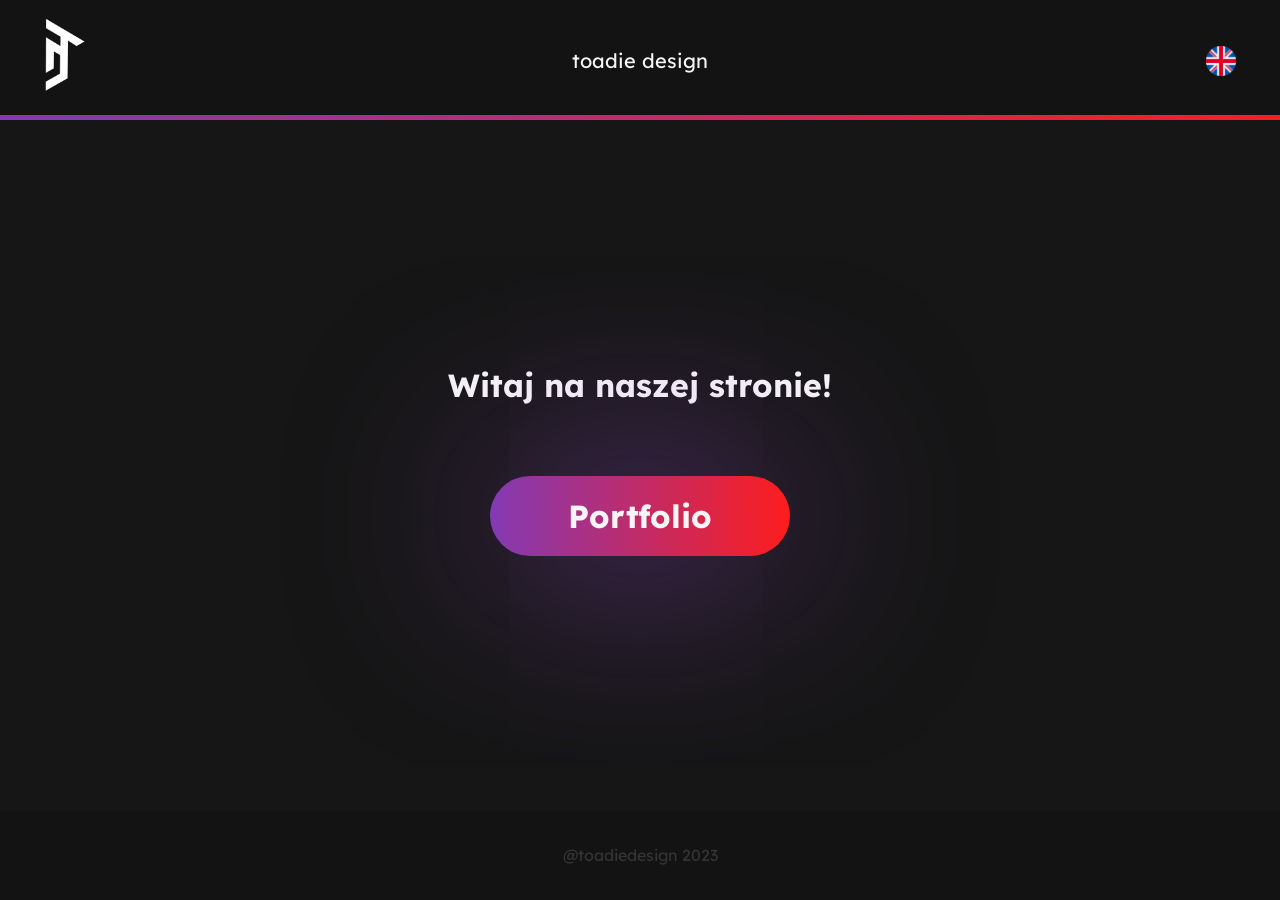
<file: index.html>
<!DOCTYPE html>
<html lang="en">
<head>
    <meta charset="UTF-8">
    <meta name="viewport" content="width=device-width, initial-scale=1.0">
    <title>toadiedesign</title>
    <link rel="icon" href="img/logo.png">
    <link rel="stylesheet" href="style.css">
</head>
<body>
    <header>
        <img src="img/logo.png" alt="logo">
        <p class="header-title">toadie design</p>
        <div class="lang">
            <img id="eng" src="img/eng.png" alt="eng">
            <img id="pl" src="img/pl.png" alt="pl">
        </div>
        <div class="color-line"></div>
    </header>
    <main>
        <h1 class="title">Witaj na naszej stronie!</h1>
        <div class="sparkle-button">
          <button class="btn">
          <span>Portfolio</span>
          </button>
          <div class="bodydrop"></div>
          <span aria-hidden="true" class="particle-pen">
            <svg class="particle" viewBox="0 0 15 15" fill="none" xmlns="http://www.w3.org/2000/svg">
              <path d="M6.937 3.846L7.75 1L8.563 3.846C8.77313 4.58114 9.1671 5.25062 9.70774 5.79126C10.2484 6.3319 10.9179 6.72587 11.653 6.936L14.5 7.75L11.654 8.563C10.9189 8.77313 10.2494 9.1671 9.70874 9.70774C9.1681 10.2484 8.77413 10.9179 8.564 11.653L7.75 14.5L6.937 11.654C6.72687 10.9189 6.3329 10.2494 5.79226 9.70874C5.25162 9.1681 4.58214 8.77413 3.847 8.564L1 7.75L3.846 6.937C4.58114 6.72687 5.25062 6.3329 5.79126 5.79226C6.3319 5.25162 6.72587 4.58214 6.936 3.847L6.937 3.846Z" fill="black" stroke="black" stroke-linecap="round" stroke-linejoin="round" />
            </svg>
            <svg class="particle" viewBox="0 0 15 15" fill="none" xmlns="http://www.w3.org/2000/svg">
              <path d="M6.937 3.846L7.75 1L8.563 3.846C8.77313 4.58114 9.1671 5.25062 9.70774 5.79126C10.2484 6.3319 10.9179 6.72587 11.653 6.936L14.5 7.75L11.654 8.563C10.9189 8.77313 10.2494 9.1671 9.70874 9.70774C9.1681 10.2484 8.77413 10.9179 8.564 11.653L7.75 14.5L6.937 11.654C6.72687 10.9189 6.3329 10.2494 5.79226 9.70874C5.25162 9.1681 4.58214 8.77413 3.847 8.564L1 7.75L3.846 6.937C4.58114 6.72687 5.25062 6.3329 5.79126 5.79226C6.3319 5.25162 6.72587 4.58214 6.936 3.847L6.937 3.846Z" fill="black" stroke="black" stroke-linecap="round" stroke-linejoin="round" />
            </svg>
            <svg class="particle" viewBox="0 0 15 15" fill="none" xmlns="http://www.w3.org/2000/svg">
              <path d="M6.937 3.846L7.75 1L8.563 3.846C8.77313 4.58114 9.1671 5.25062 9.70774 5.79126C10.2484 6.3319 10.9179 6.72587 11.653 6.936L14.5 7.75L11.654 8.563C10.9189 8.77313 10.2494 9.1671 9.70874 9.70774C9.1681 10.2484 8.77413 10.9179 8.564 11.653L7.75 14.5L6.937 11.654C6.72687 10.9189 6.3329 10.2494 5.79226 9.70874C5.25162 9.1681 4.58214 8.77413 3.847 8.564L1 7.75L3.846 6.937C4.58114 6.72687 5.25062 6.3329 5.79126 5.79226C6.3319 5.25162 6.72587 4.58214 6.936 3.847L6.937 3.846Z" fill="black" stroke="black" stroke-linecap="round" stroke-linejoin="round" />
            </svg>
            <svg class="particle" viewBox="0 0 15 15" fill="none" xmlns="http://www.w3.org/2000/svg">
              <path d="M6.937 3.846L7.75 1L8.563 3.846C8.77313 4.58114 9.1671 5.25062 9.70774 5.79126C10.2484 6.3319 10.9179 6.72587 11.653 6.936L14.5 7.75L11.654 8.563C10.9189 8.77313 10.2494 9.1671 9.70874 9.70774C9.1681 10.2484 8.77413 10.9179 8.564 11.653L7.75 14.5L6.937 11.654C6.72687 10.9189 6.3329 10.2494 5.79226 9.70874C5.25162 9.1681 4.58214 8.77413 3.847 8.564L1 7.75L3.846 6.937C4.58114 6.72687 5.25062 6.3329 5.79126 5.79226C6.3319 5.25162 6.72587 4.58214 6.936 3.847L6.937 3.846Z" fill="black" stroke="black" stroke-linecap="round" stroke-linejoin="round" />
            </svg>
            <svg class="particle" viewBox="0 0 15 15" fill="none" xmlns="http://www.w3.org/2000/svg">
              <path d="M6.937 3.846L7.75 1L8.563 3.846C8.77313 4.58114 9.1671 5.25062 9.70774 5.79126C10.2484 6.3319 10.9179 6.72587 11.653 6.936L14.5 7.75L11.654 8.563C10.9189 8.77313 10.2494 9.1671 9.70874 9.70774C9.1681 10.2484 8.77413 10.9179 8.564 11.653L7.75 14.5L6.937 11.654C6.72687 10.9189 6.3329 10.2494 5.79226 9.70874C5.25162 9.1681 4.58214 8.77413 3.847 8.564L1 7.75L3.846 6.937C4.58114 6.72687 5.25062 6.3329 5.79126 5.79226C6.3319 5.25162 6.72587 4.58214 6.936 3.847L6.937 3.846Z" fill="black" stroke="black" stroke-linecap="round" stroke-linejoin="round" />
            </svg>
            <svg class="particle" viewBox="0 0 15 15" fill="none" xmlns="http://www.w3.org/2000/svg">
              <path d="M6.937 3.846L7.75 1L8.563 3.846C8.77313 4.58114 9.1671 5.25062 9.70774 5.79126C10.2484 6.3319 10.9179 6.72587 11.653 6.936L14.5 7.75L11.654 8.563C10.9189 8.77313 10.2494 9.1671 9.70874 9.70774C9.1681 10.2484 8.77413 10.9179 8.564 11.653L7.75 14.5L6.937 11.654C6.72687 10.9189 6.3329 10.2494 5.79226 9.70874C5.25162 9.1681 4.58214 8.77413 3.847 8.564L1 7.75L3.846 6.937C4.58114 6.72687 5.25062 6.3329 5.79126 5.79226C6.3319 5.25162 6.72587 4.58214 6.936 3.847L6.937 3.846Z" fill="black" stroke="black" stroke-linecap="round" stroke-linejoin="round" />
            </svg>
            <svg class="particle" viewBox="0 0 15 15" fill="none" xmlns="http://www.w3.org/2000/svg">
              <path d="M6.937 3.846L7.75 1L8.563 3.846C8.77313 4.58114 9.1671 5.25062 9.70774 5.79126C10.2484 6.3319 10.9179 6.72587 11.653 6.936L14.5 7.75L11.654 8.563C10.9189 8.77313 10.2494 9.1671 9.70874 9.70774C9.1681 10.2484 8.77413 10.9179 8.564 11.653L7.75 14.5L6.937 11.654C6.72687 10.9189 6.3329 10.2494 5.79226 9.70874C5.25162 9.1681 4.58214 8.77413 3.847 8.564L1 7.75L3.846 6.937C4.58114 6.72687 5.25062 6.3329 5.79126 5.79226C6.3319 5.25162 6.72587 4.58214 6.936 3.847L6.937 3.846Z" fill="black" stroke="black" stroke-linecap="round" stroke-linejoin="round" />
            </svg>
            <svg class="particle" viewBox="0 0 15 15" fill="none" xmlns="http://www.w3.org/2000/svg">
              <path d="M6.937 3.846L7.75 1L8.563 3.846C8.77313 4.58114 9.1671 5.25062 9.70774 5.79126C10.2484 6.3319 10.9179 6.72587 11.653 6.936L14.5 7.75L11.654 8.563C10.9189 8.77313 10.2494 9.1671 9.70874 9.70774C9.1681 10.2484 8.77413 10.9179 8.564 11.653L7.75 14.5L6.937 11.654C6.72687 10.9189 6.3329 10.2494 5.79226 9.70874C5.25162 9.1681 4.58214 8.77413 3.847 8.564L1 7.75L3.846 6.937C4.58114 6.72687 5.25062 6.3329 5.79126 5.79226C6.3319 5.25162 6.72587 4.58214 6.936 3.847L6.937 3.846Z" fill="black" stroke="black" stroke-linecap="round" stroke-linejoin="round" />
            </svg>
            <svg class="particle" viewBox="0 0 15 15" fill="none" xmlns="http://www.w3.org/2000/svg">
              <path d="M6.937 3.846L7.75 1L8.563 3.846C8.77313 4.58114 9.1671 5.25062 9.70774 5.79126C10.2484 6.3319 10.9179 6.72587 11.653 6.936L14.5 7.75L11.654 8.563C10.9189 8.77313 10.2494 9.1671 9.70874 9.70774C9.1681 10.2484 8.77413 10.9179 8.564 11.653L7.75 14.5L6.937 11.654C6.72687 10.9189 6.3329 10.2494 5.79226 9.70874C5.25162 9.1681 4.58214 8.77413 3.847 8.564L1 7.75L3.846 6.937C4.58114 6.72687 5.25062 6.3329 5.79126 5.79226C6.3319 5.25162 6.72587 4.58214 6.936 3.847L6.937 3.846Z" fill="black" stroke="black" stroke-linecap="round" stroke-linejoin="round" />
            </svg>
            <svg class="particle" viewBox="0 0 15 15" fill="none" xmlns="http://www.w3.org/2000/svg">
              <path d="M6.937 3.846L7.75 1L8.563 3.846C8.77313 4.58114 9.1671 5.25062 9.70774 5.79126C10.2484 6.3319 10.9179 6.72587 11.653 6.936L14.5 7.75L11.654 8.563C10.9189 8.77313 10.2494 9.1671 9.70874 9.70774C9.1681 10.2484 8.77413 10.9179 8.564 11.653L7.75 14.5L6.937 11.654C6.72687 10.9189 6.3329 10.2494 5.79226 9.70874C5.25162 9.1681 4.58214 8.77413 3.847 8.564L1 7.75L3.846 6.937C4.58114 6.72687 5.25062 6.3329 5.79126 5.79226C6.3319 5.25162 6.72587 4.58214 6.936 3.847L6.937 3.846Z" fill="black" stroke="black" stroke-linecap="round" stroke-linejoin="round" />
            </svg><svg class="particle" viewBox="0 0 15 15" fill="none" xmlns="http://www.w3.org/2000/svg">
              <path d="M6.937 3.846L7.75 1L8.563 3.846C8.77313 4.58114 9.1671 5.25062 9.70774 5.79126C10.2484 6.3319 10.9179 6.72587 11.653 6.936L14.5 7.75L11.654 8.563C10.9189 8.77313 10.2494 9.1671 9.70874 9.70774C9.1681 10.2484 8.77413 10.9179 8.564 11.653L7.75 14.5L6.937 11.654C6.72687 10.9189 6.3329 10.2494 5.79226 9.70874C5.25162 9.1681 4.58214 8.77413 3.847 8.564L1 7.75L3.846 6.937C4.58114 6.72687 5.25062 6.3329 5.79126 5.79226C6.3319 5.25162 6.72587 4.58214 6.936 3.847L6.937 3.846Z" fill="black" stroke="black" stroke-linecap="round" stroke-linejoin="round" />
            </svg><svg class="particle" viewBox="0 0 15 15" fill="none" xmlns="http://www.w3.org/2000/svg">
              <path d="M6.937 3.846L7.75 1L8.563 3.846C8.77313 4.58114 9.1671 5.25062 9.70774 5.79126C10.2484 6.3319 10.9179 6.72587 11.653 6.936L14.5 7.75L11.654 8.563C10.9189 8.77313 10.2494 9.1671 9.70874 9.70774C9.1681 10.2484 8.77413 10.9179 8.564 11.653L7.75 14.5L6.937 11.654C6.72687 10.9189 6.3329 10.2494 5.79226 9.70874C5.25162 9.1681 4.58214 8.77413 3.847 8.564L1 7.75L3.846 6.937C4.58114 6.72687 5.25062 6.3329 5.79126 5.79226C6.3319 5.25162 6.72587 4.58214 6.936 3.847L6.937 3.846Z" fill="black" stroke="black" stroke-linecap="round" stroke-linejoin="round" />
            </svg>
            <svg class="particle" viewBox="0 0 15 15" fill="none" xmlns="http://www.w3.org/2000/svg">
              <path d="M6.937 3.846L7.75 1L8.563 3.846C8.77313 4.58114 9.1671 5.25062 9.70774 5.79126C10.2484 6.3319 10.9179 6.72587 11.653 6.936L14.5 7.75L11.654 8.563C10.9189 8.77313 10.2494 9.1671 9.70874 9.70774C9.1681 10.2484 8.77413 10.9179 8.564 11.653L7.75 14.5L6.937 11.654C6.72687 10.9189 6.3329 10.2494 5.79226 9.70874C5.25162 9.1681 4.58214 8.77413 3.847 8.564L1 7.75L3.846 6.937C4.58114 6.72687 5.25062 6.3329 5.79126 5.79226C6.3319 5.25162 6.72587 4.58214 6.936 3.847L6.937 3.846Z" fill="black" stroke="black" stroke-linecap="round" stroke-linejoin="round" />
            </svg><svg class="particle" viewBox="0 0 15 15" fill="none" xmlns="http://www.w3.org/2000/svg">
              <path d="M6.937 3.846L7.75 1L8.563 3.846C8.77313 4.58114 9.1671 5.25062 9.70774 5.79126C10.2484 6.3319 10.9179 6.72587 11.653 6.936L14.5 7.75L11.654 8.563C10.9189 8.77313 10.2494 9.1671 9.70874 9.70774C9.1681 10.2484 8.77413 10.9179 8.564 11.653L7.75 14.5L6.937 11.654C6.72687 10.9189 6.3329 10.2494 5.79226 9.70874C5.25162 9.1681 4.58214 8.77413 3.847 8.564L1 7.75L3.846 6.937C4.58114 6.72687 5.25062 6.3329 5.79126 5.79226C6.3319 5.25162 6.72587 4.58214 6.936 3.847L6.937 3.846Z" fill="black" stroke="black" stroke-linecap="round" stroke-linejoin="round" />
            </svg><svg class="particle" viewBox="0 0 15 15" fill="none" xmlns="http://www.w3.org/2000/svg">
              <path d="M6.937 3.846L7.75 1L8.563 3.846C8.77313 4.58114 9.1671 5.25062 9.70774 5.79126C10.2484 6.3319 10.9179 6.72587 11.653 6.936L14.5 7.75L11.654 8.563C10.9189 8.77313 10.2494 9.1671 9.70874 9.70774C9.1681 10.2484 8.77413 10.9179 8.564 11.653L7.75 14.5L6.937 11.654C6.72687 10.9189 6.3329 10.2494 5.79226 9.70874C5.25162 9.1681 4.58214 8.77413 3.847 8.564L1 7.75L3.846 6.937C4.58114 6.72687 5.25062 6.3329 5.79126 5.79226C6.3319 5.25162 6.72587 4.58214 6.936 3.847L6.937 3.846Z" fill="black" stroke="black" stroke-linecap="round" stroke-linejoin="round" />
            </svg><svg class="particle" viewBox="0 0 15 15" fill="none" xmlns="http://www.w3.org/2000/svg">
              <path d="M6.937 3.846L7.75 1L8.563 3.846C8.77313 4.58114 9.1671 5.25062 9.70774 5.79126C10.2484 6.3319 10.9179 6.72587 11.653 6.936L14.5 7.75L11.654 8.563C10.9189 8.77313 10.2494 9.1671 9.70874 9.70774C9.1681 10.2484 8.77413 10.9179 8.564 11.653L7.75 14.5L6.937 11.654C6.72687 10.9189 6.3329 10.2494 5.79226 9.70874C5.25162 9.1681 4.58214 8.77413 3.847 8.564L1 7.75L3.846 6.937C4.58114 6.72687 5.25062 6.3329 5.79126 5.79226C6.3319 5.25162 6.72587 4.58214 6.936 3.847L6.937 3.846Z" fill="black" stroke="black" stroke-linecap="round" stroke-linejoin="round" />
            </svg><svg class="particle" viewBox="0 0 15 15" fill="none" xmlns="http://www.w3.org/2000/svg">
              <path d="M6.937 3.846L7.75 1L8.563 3.846C8.77313 4.58114 9.1671 5.25062 9.70774 5.79126C10.2484 6.3319 10.9179 6.72587 11.653 6.936L14.5 7.75L11.654 8.563C10.9189 8.77313 10.2494 9.1671 9.70874 9.70774C9.1681 10.2484 8.77413 10.9179 8.564 11.653L7.75 14.5L6.937 11.654C6.72687 10.9189 6.3329 10.2494 5.79226 9.70874C5.25162 9.1681 4.58214 8.77413 3.847 8.564L1 7.75L3.846 6.937C4.58114 6.72687 5.25062 6.3329 5.79126 5.79226C6.3319 5.25162 6.72587 4.58214 6.936 3.847L6.937 3.846Z" fill="black" stroke="black" stroke-linecap="round" stroke-linejoin="round" />
            </svg><svg class="particle" viewBox="0 0 15 15" fill="none" xmlns="http://www.w3.org/2000/svg">
              <path d="M6.937 3.846L7.75 1L8.563 3.846C8.77313 4.58114 9.1671 5.25062 9.70774 5.79126C10.2484 6.3319 10.9179 6.72587 11.653 6.936L14.5 7.75L11.654 8.563C10.9189 8.77313 10.2494 9.1671 9.70874 9.70774C9.1681 10.2484 8.77413 10.9179 8.564 11.653L7.75 14.5L6.937 11.654C6.72687 10.9189 6.3329 10.2494 5.79226 9.70874C5.25162 9.1681 4.58214 8.77413 3.847 8.564L1 7.75L3.846 6.937C4.58114 6.72687 5.25062 6.3329 5.79126 5.79226C6.3319 5.25162 6.72587 4.58214 6.936 3.847L6.937 3.846Z" fill="black" stroke="black" stroke-linecap="round" stroke-linejoin="round" />
            </svg><svg class="particle" viewBox="0 0 15 15" fill="none" xmlns="http://www.w3.org/2000/svg">
              <path d="M6.937 3.846L7.75 1L8.563 3.846C8.77313 4.58114 9.1671 5.25062 9.70774 5.79126C10.2484 6.3319 10.9179 6.72587 11.653 6.936L14.5 7.75L11.654 8.563C10.9189 8.77313 10.2494 9.1671 9.70874 9.70774C9.1681 10.2484 8.77413 10.9179 8.564 11.653L7.75 14.5L6.937 11.654C6.72687 10.9189 6.3329 10.2494 5.79226 9.70874C5.25162 9.1681 4.58214 8.77413 3.847 8.564L1 7.75L3.846 6.937C4.58114 6.72687 5.25062 6.3329 5.79126 5.79226C6.3319 5.25162 6.72587 4.58214 6.936 3.847L6.937 3.846Z" fill="black" stroke="black" stroke-linecap="round" stroke-linejoin="round" />
            </svg><svg class="particle" viewBox="0 0 15 15" fill="none" xmlns="http://www.w3.org/2000/svg">
              <path d="M6.937 3.846L7.75 1L8.563 3.846C8.77313 4.58114 9.1671 5.25062 9.70774 5.79126C10.2484 6.3319 10.9179 6.72587 11.653 6.936L14.5 7.75L11.654 8.563C10.9189 8.77313 10.2494 9.1671 9.70874 9.70774C9.1681 10.2484 8.77413 10.9179 8.564 11.653L7.75 14.5L6.937 11.654C6.72687 10.9189 6.3329 10.2494 5.79226 9.70874C5.25162 9.1681 4.58214 8.77413 3.847 8.564L1 7.75L3.846 6.937C4.58114 6.72687 5.25062 6.3329 5.79126 5.79226C6.3319 5.25162 6.72587 4.58214 6.936 3.847L6.937 3.846Z" fill="black" stroke="black" stroke-linecap="round" stroke-linejoin="round" />
            </svg>
          </span>
        </div>
        <div class="portfolio non-active">
        <button class="btn_x">X</button>
            <ul>
                <li><img src="img/logo_mathempire.png" alt="logo_mathempire">Mathempire</li><br><br>
                <p class="introduce_web">Strona internetowa stworzona z myślą o 8-klasistach.
                    Umożliwia naukę materiału niezbędnego do napisania rgzaminu 8-klasisty na wysokim poziomie 
                    poprzez grę typu "Milionerzy" oraz wiele materiałów do nauki.
                </p>
            </ul>
            <div class="images">
                <img src="img/img1.png" alt="img1">
                <img src="img/img2.png" alt="img2">
                <img src="img/img3.png" alt="img3">
                <img src="img/img4.png" alt="img4">
                <img src="img/img5.png" alt="img5">
                <img src="img/img6.png" alt="img6">
                <img src="img/img7.png" alt="img7">
                <img src="img/img8.png" alt="img8">
                <img src="img/img9.png" alt="img9">
                <img src="img/img10.png" alt="img10">
            </div> 
        </div>
    </main>
    <footer>
        <p>@toadiedesign 2023</p>
    </footer>
    <script src="script.js"></script>
</body>
</html>
</file>
<file: style.css>
@import url('https://fonts.googleapis.com/css2?family=Lexend:wght@500&display=swap');

* {
    font-family: 'Lexend', sans-serif;
    color: whitesmoke;
}

body {
    width: 100vw;
    height: 100%;
    margin: 0;
    background-color: rgb(22, 22, 22);
}

header {
    position: fixed;
    height: 120px;
    width: 100vw;
    background-color: rgb(19, 19, 19);
    top: 0;
    left: 0;
    display: flex;
    flex-direction: row;
    justify-content: center;
    align-items: center;
    gap: 42%;
    z-index: 2;
}

header img {
    left: 20px;
    position: absolute;
    margin-top: -10px;
    width: 80px;
    height: 80px;
}

.header-title {
    font-size: 20px;
}

.lang {
    margin-top: 15px;
    right: 5%;
    position: absolute;
}

.lang img {
    position: relative;
    width: 30px;
    height: 30px;
}

.color-line {
    width: 100%;
    height: 5px;
    background: rgb(131, 58, 180);
    background: -moz-linear-gradient(90deg, rgba(131, 58, 180, 1) 0%, rgba(253, 29, 29, 1) 100%, rgba(252, 176, 69, 1) 100%, rgba(238, 32, 47, 1) 100%);
    background: -webkit-linear-gradient(90deg, rgba(131, 58, 180, 1) 0%, rgba(253, 29, 29, 1) 100%, rgba(252, 176, 69, 1) 100%, rgba(238, 32, 47, 1) 100%);
    background: linear-gradient(90deg, rgba(131, 58, 180, 1) 0%, rgba(253, 29, 29, 1) 100%, rgba(252, 176, 69, 1) 100%, rgba(238, 32, 47, 1) 100%);
    filter: progid:DXImageTransform.Microsoft.gradient(startColorstr="#833ab4", endColorstr="#ee202f", GradientType=1);
    bottom: 0;
    position: absolute;
}

main {
    margin-top: 10vh;
    min-height: 80vh;
    display: flex;
    flex-direction: column;
    justify-content: center;
    align-items: center;
    gap: 50px;
}

.portfolio {
    margin-top: 100px;
    width: 60vw;
    background-color: rgb(19, 19, 19);
    padding: 50px 50px 150px 50px;
    display: flex;
    flex-direction: column;
    justify-content: center;
    align-items:flex-end;
    gap: 100px;
    list-style: none;
    margin-bottom: 200px;
}

.btn_x {
    background: none;
    border: none;
    font-size: 40px;
    top: 0;
    right: 0;
}

.portfolio > ul > li {
    font-size: 30px;
    display: flex;
    align-items: center;
    gap: 20px;
}

.portfolio > ul > p {
    width: 60%;
    margin-bottom: 0;
}

.portfolio > ul > li > img {
    width: 50px;
}

.images {
    display: flex;
    flex-direction: column;
    justify-content: center;
    align-items: center;
    gap: 30px;
}

.images img {
    width: 80%;
    opacity: 90%;
}

.non-active {
    display: none;
}

/*button*/

.btn {
    color: black;
    background: rgb(131, 58, 180);
    background: -moz-linear-gradient(90deg, rgba(131, 58, 180, 1) 0%, rgba(253, 29, 29, 1) 100%, rgba(252, 176, 69, 1) 100%, rgba(238, 32, 47, 1) 100%);
    background: -webkit-linear-gradient(90deg, rgba(131, 58, 180, 1) 0%, rgba(253, 29, 29, 1) 100%, rgba(252, 176, 69, 1) 100%, rgba(238, 32, 47, 1) 100%);
    background: linear-gradient(90deg, rgba(131, 58, 180, 1) 0%, rgba(253, 29, 29, 1) 100%, rgba(252, 176, 69, 1) 100%, rgba(238, 32, 47, 1) 100%);
    filter: progid:DXImageTransform.Microsoft.gradient(startColorstr="#833ab4", endColorstr="#ee202f", GradientType=1);
    width: 300px;
    height: 80px;
    font-size: 2rem;
    font-weight: bold;
    border: 0;
    cursor: pointer;
    display: flex;
    align-items: center;
    justify-content: center;
    border-radius: 100px;
    transition: ease-in-out 0.2s;
    position: relative;
    box-shadow: 0px 0px 200px rgba(191, 95, 255, 0.6);
}

.btn:hover {
    transform: scale(1.02);
}

.btn:is(:hover, :focus-visible)~ :is(.bodydrop, .particle-pen) {
    --active: 1;
    --play-state: runnin;
}

.btn:is(:hover, :focus-visible) {
    --active: 1;
    --play-state: running;
    box-shadow: 0px 0px 1000px rgb(191, 95, 255);
}

.particle-pen {
    position: absolute;
    width: 100%;
    left: 50%;
    translate: -50% -50%;
    color: black;
    opacity: var(--active, 0);
    transition: opacity var(--transition);
    transition: ease-out 0.5s;
}

.particle {
    fill: rgba(131, 58, 180);
    filter: blur(1px);
    width: 10px;
    position: absolute;
    top: calc(var(--y) * 10%);
    left: calc(var(--x) * 1%);
    opacity: var(--alpha, 1);
    -webkit-animation: float-out calc(var(--duration, 1) * 1s) calc(var(--delay) * -1s) infinite linear;
    animation: float-out calc(var(--duration, 1) * 1s) calc(var(--delay) * -1s) infinite linear;
    transform-origin: var(--origin-x, 1000%) var(--origin-y, 1000%);
    z-index: -1;
    -webkit-animation-play-state: var(--play-state, paused);
    animation-play-state: var(--play-state, paused);
}

.particle path {
    fill: rgb(131, 58, 180, 0.6);
    stroke: none;
}

.particle:nth-of-type(even) {
    animation-direction: reverse;
}

@-webkit-keyframes float-out {
    to {
        rotate: 360deg;
    }
}

@keyframes float-out {
    to {
        rotate: 360deg;
    }
}

footer {
    height: 10vh;
    width: 100%;
    background-color: rgb(19, 19, 19);
    bottom: 0;
    display: flex;
    justify-content: center;
    align-items: center;
}

footer p {
    color: rgb(52, 52, 52);
}

@media (max-width: 1060px) {
    .lang {
        right: 15%;
    }
    .title {
        transform: scale(0.8);
    }
    .btn {
        transform: scale(0.75);
    }
    .btn:hover {
        transform: scale(0.8);
    }
    .btn_x {
        font-size: 30px;
    }
    .portfolio {
        gap: 10px;
    }
    .portfolio > ul > p {
        width: 100%;
        margin-bottom: 60px;
    }
    .images > img {
        width: 100%;
    }
}
</file>
